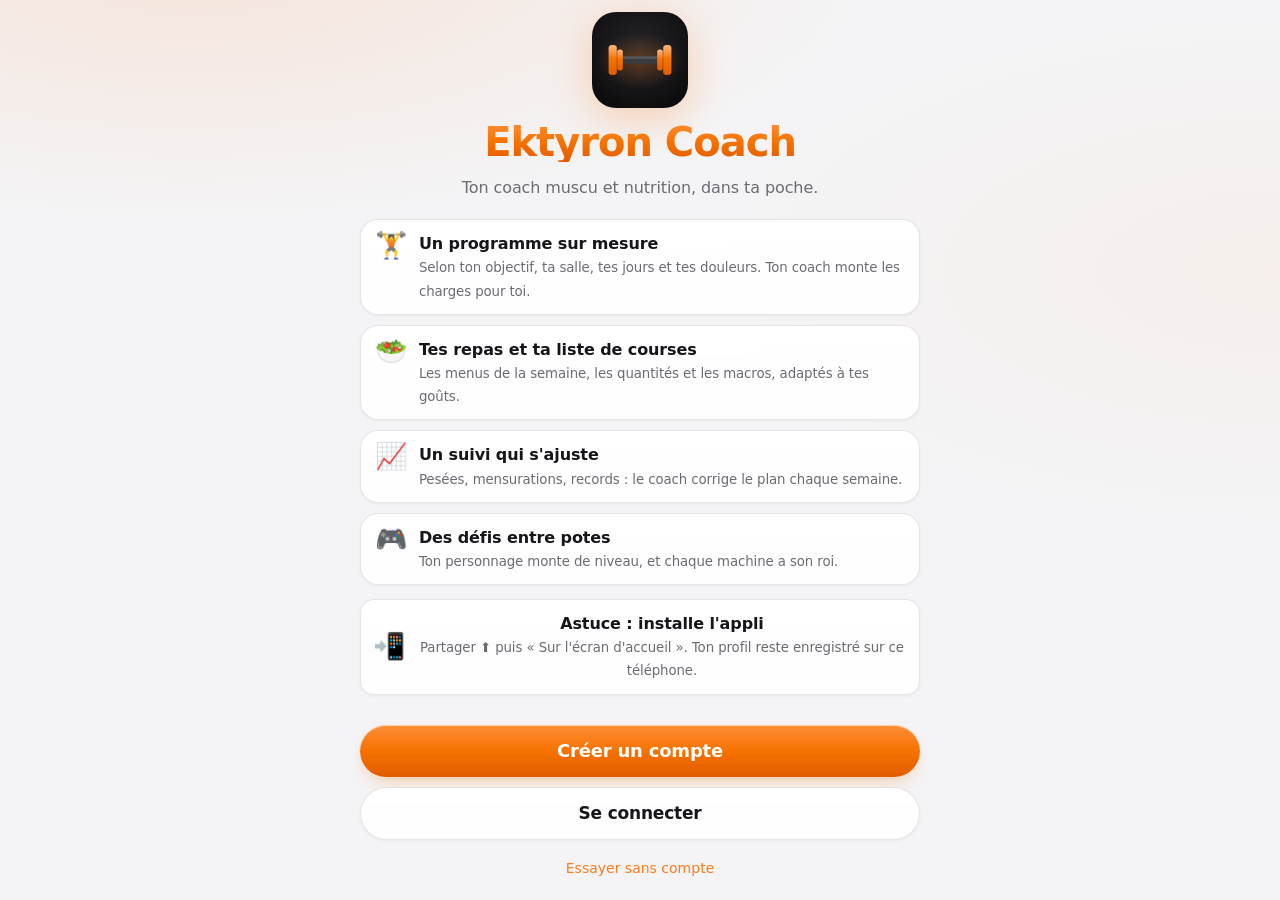
<file: index.html>
<!doctype html>
<html lang="fr"><head><meta charset="utf-8">
<meta name="viewport" content="width=device-width,initial-scale=1,viewport-fit=cover">
<title>Ektyron Coach</title>
<link rel="manifest" href="manifest.webmanifest"><link rel="apple-touch-icon" href="icons/icon-180.png?v=3"><link rel="icon" href="icons/icon-192.png?v=3">
<meta name="apple-mobile-web-app-capable" content="yes"><meta name="mobile-web-app-capable" content="yes"><meta name="apple-mobile-web-app-title" content="Ektyron">
<meta name="apple-mobile-web-app-status-bar-style" content="black-translucent"><meta name="theme-color" content="#0A0A0B">
<script>/* Thème : "sys" (suit l'iPhone), "light", "dark" — appliqué avant le premier affichage */
(function(){var K="ek.theme",mq=matchMedia("(prefers-color-scheme: light)");
function pref(){try{var v=localStorage.getItem(K);return v==="light"||v==="dark"?v:"sys"}catch(e){return "sys"}}
function apply(){var p=pref(),t=p==="sys"?(mq.matches?"light":"dark"):p,r=document.documentElement;r.dataset.theme=t;r.dataset.pref=p;
 var m=document.querySelector('meta[name="theme-color"]');if(m)m.content=t==="light"?"#F4F4F6":"#0A0A0B";
 var sb=document.querySelector('meta[name="apple-mobile-web-app-status-bar-style"]');if(sb)sb.content=t==="light"?"default":"black-translucent";
 var b=document.getElementById("thm");if(b){b.textContent=thmIcon();b.setAttribute("aria-label","Thème : "+({sys:"selon le système",light:"clair",dark:"sombre"})[p])}}
window.thmIcon=function(){return ({sys:"◐",light:"☀︎",dark:"☾"})[pref()]};
window.thmCycle=function(){var n=({sys:"light",light:"dark",dark:"sys"})[pref()];try{localStorage.setItem(K,n)}catch(e){}apply()};
window.thmApply=apply;
if(mq.addEventListener)mq.addEventListener("change",apply);else if(mq.addListener)mq.addListener(apply);
apply()})();</script>
<link rel="stylesheet" href="fonts.css"><link rel="stylesheet" href="app.css?v=50">
</head><body>
<div id="app"></div>
<div id="game" hidden><div class="g-in" id="g-in"></div></div>
<script src="a3d.js?v=9"></script>
<script src="data.js?v=59"></script>
<script src="aliments.js?v=2"></script>
<script src="prix.js?v=4"></script>
<script src="courses.js?v=5"></script>
<script src="suivi.js?v=36"></script>
<script src="coach.js?v=33"></script>
<script src="reglages.js?v=43"></script>
<script src="jeu.js?v=40"></script>
<script src="hist.js?v=34"></script>
<script src="programme.js?v=53"></script>
<script src="corps.js?v=10"></script>
<script src="eau.js?v=33"></script>
<script src="repas.js?v=3"></script>
<script src="app.js?v=100"></script>

<script src="perso.js?v=4"></script>
<script src="nutri.js?v=46"></script>
<script src="prep.js?v=36"></script>
<script src="anim.js?v=45"></script><script src="news.js?v=28"></script>
</body></html>
</file>
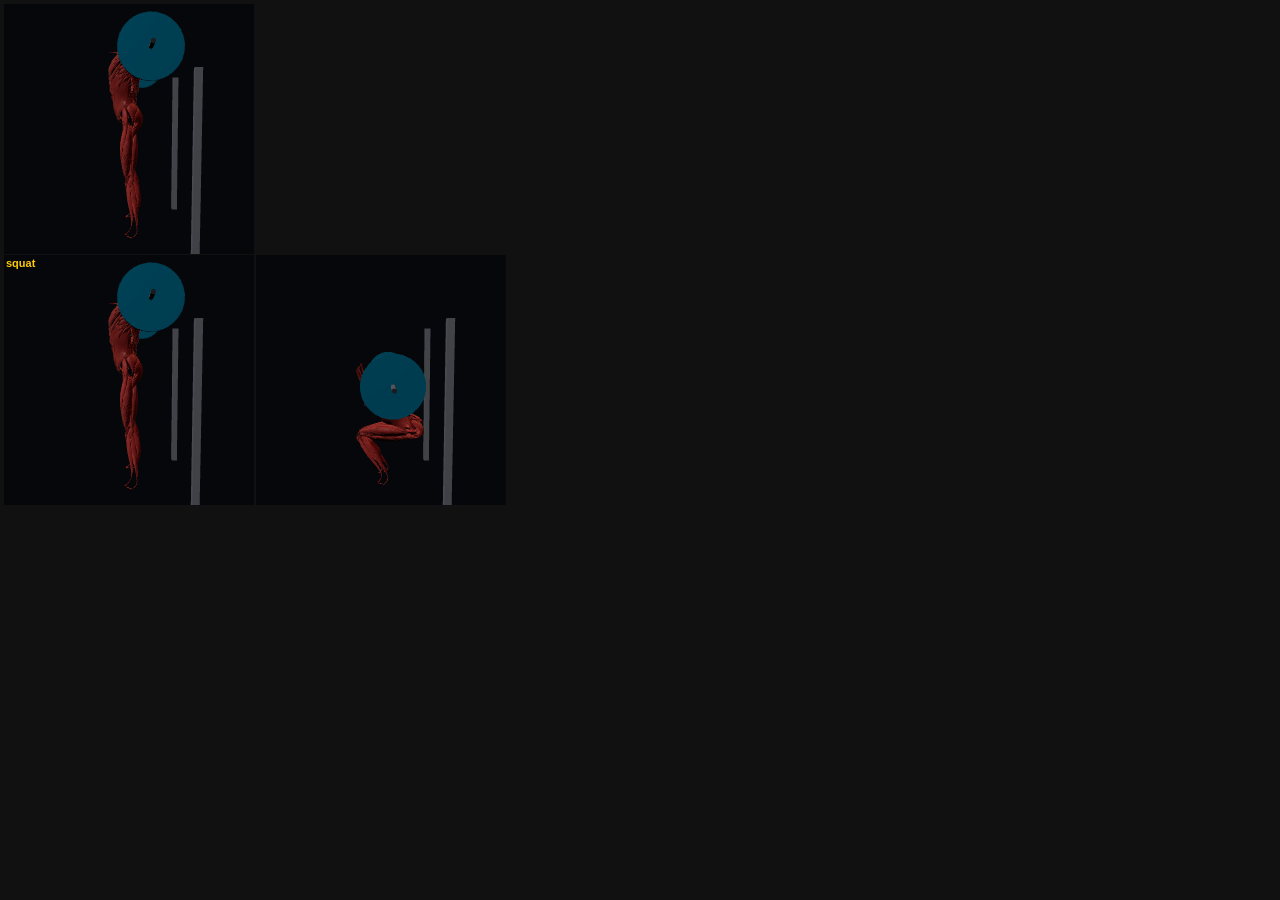
<file: tools/a3d-check.html>
<!doctype html><meta charset="utf-8"><title>A3D check</title>
<style>body{background:#111;color:#ddd;font:12px sans-serif;margin:4px}#o{display:flex;flex-wrap:wrap}.r{display:flex;gap:2px;margin:1px 4px 1px 0;position:relative}.r b{position:absolute;left:2px;top:2px;font-size:11px;color:#fc0}.c{width:var(--s,250px);height:var(--s,250px);position:relative}.c .a3d-ctl,.c .a3d-cred,.c .a3d-phase,.c .a3d-leg,.c .a3d-mach{display:none}.c .a3d-stage{height:var(--s,250px)}img{width:var(--s,250px);height:var(--s,250px)}</style>
<div id=o></div><script>A3D_BASE="../atlas3d/"</script><script>document.write(`<script src="../atlas3d/atlas3d.js?${Date.now()}"><\/script>`)</script><script>
// ?ids=a,b,c&cfg=profil:0,profil:.5,3/4:0,face:.5&anat=0
const q=new URLSearchParams(location.search),E=window.A3D_ENGINE;if(q.get("s"))document.documentElement.style.setProperty("--s",q.get("s")+"px");
const ids=(q.get("ids")||E.anims.join(",")).split(","),cfg=(q.get("cfg")||"profil:0,profil:0.5,3/4:0,3/4:0.5").split(",").map(c=>c.split(":"));
const w=ms=>new Promise(r=>setTimeout(r,ms));
(async()=>{const c=document.createElement("div");c.className="c";document.body.prepend(c);let root=null;
 const ctl={},mount=id=>{if(root)return root.show(id);root=E.mount(c,id,false,{t:0,view:cfg[0][0],paused:true,anatomy:q.get("anat")==="1",snap:true,bad:q.get("bad")==="1",ctl})};
 for(const id of ids){mount(id);await w(o.children.length?700:3000);const row=document.createElement("div");row.className="r";row.innerHTML=`<b>${id}</b>`;o.appendChild(row);
 for(const [v,t,d,f] of cfg){const a=[+t,v,+(d||1),f?f.split("/").map(Number):undefined];ctl.set(...a);await w(400);ctl.set(...a);await w(400);const cv=c.querySelector("canvas");const img=new Image();img.src=cv.toDataURL();row.appendChild(img)}}
 c.remove();document.title="done"})();
</script>
</file>
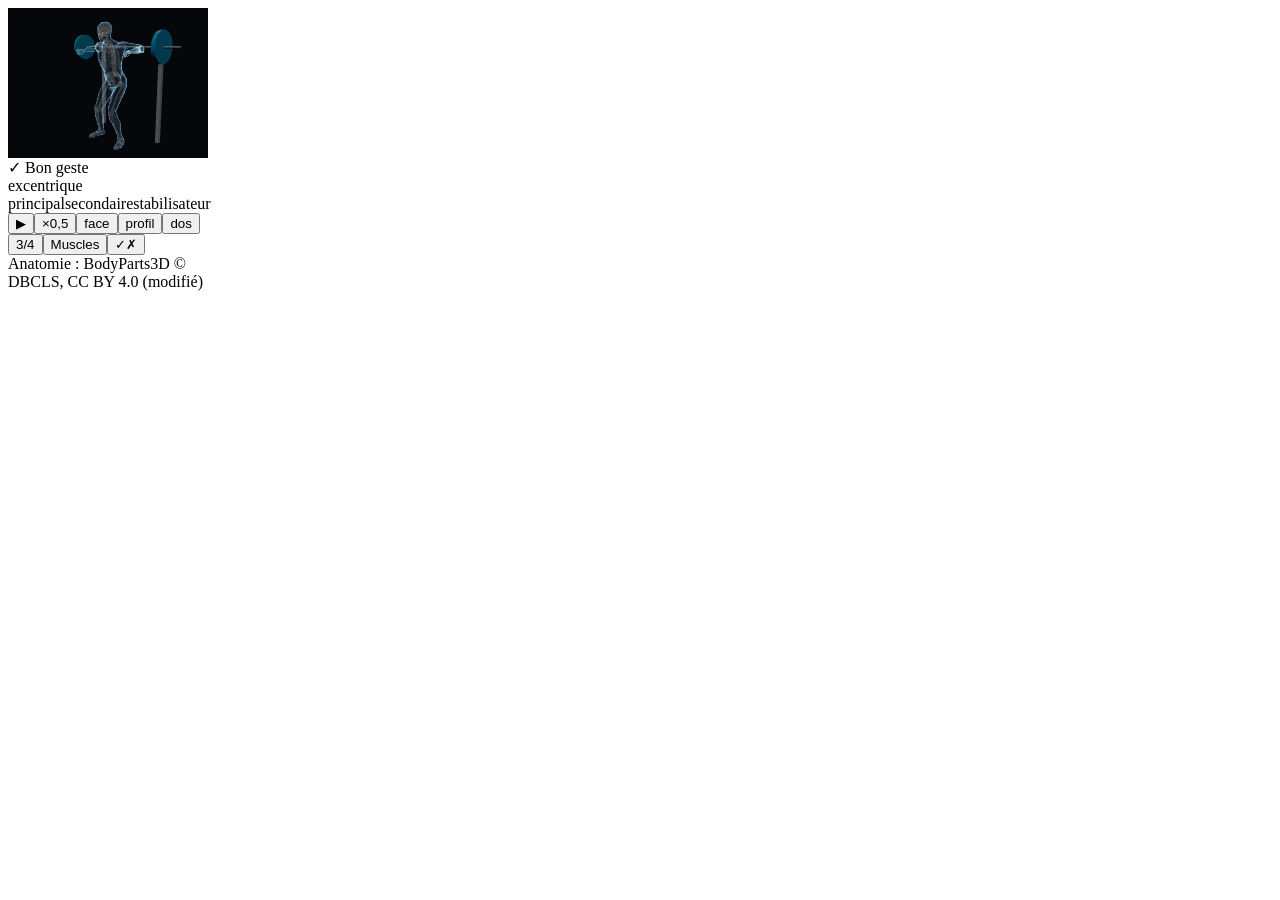
<file: tools/a3d-probe.html>
<!doctype html><meta charset="utf-8"><title>A3D probe</title>
<div id=c style="width:200px;height:200px"></div><pre id=o></pre>
<script>A3D_BASE="../atlas3d/";A3D_PROBE={}</script><script>document.write(`<script src="../atlas3d/atlas3d.js?${Date.now()}"><\/script>`)</script><script>
// Positions monde (sol = y 0) des pieds, mains, bassin… à 11 instants par animation. Résultat dans window.OUT.
const E=window.A3D_ENGINE,q=new URLSearchParams(location.search),ids=(q.get("ids")||E.anims.join(",")).split(","),w=ms=>new Promise(r=>setTimeout(r,ms));
(async()=>{const ctl={};let st=null;window.OUT={};
 for(const id of ids){if(st)st.show(id);else{st=E.mount(c,id,false,{paused:true,ctl});let k=0;while(!A3D_PROBE.t&&k++<200)await w(100)}await w(400);
  const rows=[];for(let i=0;i<=10;i++){const t=i/10+0.0001*Math.random();ctl.set(t,"3/4");let k=0;while((A3D_PROBE.t[0]!==t||A3D_PROBE.id!==id)&&k++<60)await w(30);await w(60);rows.push(JSON.parse(JSON.stringify(A3D_PROBE)))}OUT[id]=rows}
 document.title="done"})();
window.SUM=()=>{const f=a=>Math.min(...a).toFixed(2)+"…"+Math.max(...a).toFixed(2);return Object.entries(OUT).map(([id,R])=>`${id}: sole ${f(R.flatMap(r=>[r.sole0[1],r.sole1[1]]))} hand ${f(R.flatMap(r=>[r.hand0[1],r.hand1[1]]))} handZ ${f(R.map(r=>r.hand0[2]))} handX ${f(R.map(r=>Math.abs(r.hand0[0])))} root ${f(R.map(r=>r.root[1]))} rootZ ${f(R.map(r=>r.root[2]))} ankle ${f(R.map(r=>r.an0[1]))} knee ${f(R.map(r=>r.kn0[1]))} neck ${f(R.map(r=>r.neck[1]))}`).join("\n")};
</script>
</file>
<file: fonts.css>
@font-face {
  font-family: 'Barlow Condensed';
  font-style: normal;
  font-weight: 600;
  font-display: swap;
  src: url(fonts/BarlowCondensed-600.woff2) format('woff2');
  unicode-range: U+0000-00FF, U+0131, U+0152-0153, U+02BB-02BC, U+02C6, U+02DA, U+02DC, U+0304, U+0308, U+0329, U+2000-206F, U+20AC, U+2122, U+2191, U+2193, U+2212, U+2215, U+FEFF, U+FFFD;
}
@font-face {
  font-family: 'Barlow Condensed';
  font-style: normal;
  font-weight: 800;
  font-display: swap;
  src: url(fonts/BarlowCondensed-800.woff2) format('woff2');
  unicode-range: U+0000-00FF, U+0131, U+0152-0153, U+02BB-02BC, U+02C6, U+02DA, U+02DC, U+0304, U+0308, U+0329, U+2000-206F, U+20AC, U+2122, U+2191, U+2193, U+2212, U+2215, U+FEFF, U+FFFD;
}
@font-face {
  font-family: 'IBM Plex Mono';
  font-style: normal;
  font-weight: 500;
  font-display: swap;
  src: url(fonts/IBMPlexMono-500.woff2) format('woff2');
  unicode-range: U+0000-00FF, U+0131, U+0152-0153, U+02BB-02BC, U+02C6, U+02DA, U+02DC, U+0304, U+0308, U+0329, U+2000-206F, U+20AC, U+2122, U+2191, U+2193, U+2212, U+2215, U+FEFF, U+FFFD;
}
@font-face {
  font-family: 'IBM Plex Sans';
  font-style: normal;
  font-weight: 400;
  font-stretch: 100%;
  font-display: swap;
  src: url(fonts/IBMPlexSans-400.woff2) format('woff2');
  unicode-range: U+0000-00FF, U+0131, U+0152-0153, U+02BB-02BC, U+02C6, U+02DA, U+02DC, U+0304, U+0308, U+0329, U+2000-206F, U+20AC, U+2122, U+2191, U+2193, U+2212, U+2215, U+FEFF, U+FFFD;
}
@font-face {
  font-family: 'IBM Plex Sans';
  font-style: normal;
  font-weight: 600;
  font-stretch: 100%;
  font-display: swap;
  src: url(fonts/IBMPlexSans-600.woff2) format('woff2');
  unicode-range: U+0000-00FF, U+0131, U+0152-0153, U+02BB-02BC, U+02C6, U+02DA, U+02DC, U+0304, U+0308, U+0329, U+2000-206F, U+20AC, U+2122, U+2191, U+2193, U+2212, U+2215, U+FEFF, U+FFFD;
}
</file>
<file: app.css>
:root{
  /* Palette « Orange salle » (rappel Basic-Fit) : fond anthracite, verre gris translucide, accent orange */
  --bg:#0A0A0B; --bg2:#121214; --ink:#F2F4F8; --muted:#A1A1A6;
  --acc:#FF7A1A; --acc2:#FFAA66; --acc-deep:#E85D00; --on-acc:#FFFFFF;
  --good:#3DDC97; --warn:#FFB547; --bad:#FF6B6B;
  /* Verre */
  --card:rgba(255,255,255,.065); --card2:rgba(255,255,255,.11); --glass-bar:rgba(28,28,30,.6); --glass-sheet:rgba(22,22,24,.84);
  --line:rgba(255,255,255,.10); --edge:rgba(255,255,255,.16);
  --sheen:linear-gradient(180deg,rgba(255,255,255,.07),rgba(255,255,255,0) 60%);
  --hi:inset 0 1px 0 rgba(255,255,255,.14),inset 0 0 0 1px rgba(255,255,255,.05);
  --shadow:0 10px 30px -12px rgba(0,0,0,.6);
  --blur:saturate(180%) blur(22px);
  --r:22px; --r-md:18px; --r-sm:14px;
  /* Compatibilité : anciens noms utilisés dans les .js */
  --pink:var(--acc); --pink2:var(--acc2); --violet:var(--warn);
  --grad:linear-gradient(180deg,#FF8F3A 0%,#F57200 50%,#E25C00 100%);
  --glow:inset 0 1px 0 rgba(255,255,255,.55),0 8px 24px -8px rgba(245,114,0,.6);
  --sys:-apple-system,BlinkMacSystemFont,"SF Pro Text","SF Pro Display","Helvetica Neue",system-ui,sans-serif;
  --display:-apple-system,BlinkMacSystemFont,"SF Pro Display","Helvetica Neue",system-ui,sans-serif; --body:var(--sys); --mono:ui-rounded,-apple-system,BlinkMacSystemFont,"SF Pro Rounded",system-ui,sans-serif;
  color-scheme:dark;
}
*{box-sizing:border-box;-webkit-tap-highlight-color:transparent}
html{background:var(--bg)}
body{margin:0;min-height:100vh;color:var(--ink);font:16px/1.45 var(--body);font-variant-numeric:tabular-nums;-webkit-font-smoothing:antialiased;letter-spacing:-.1px;
  background:radial-gradient(90% 50% at 15% -5%,rgba(255,122,26,.16),transparent 60%),radial-gradient(70% 45% at 100% 30%,rgba(255,170,102,.07),transparent 65%),radial-gradient(80% 50% at 0% 100%,rgba(61,220,151,.06),transparent 60%),var(--bg) fixed;
  padding:env(safe-area-inset-top,0px) max(16px,env(safe-area-inset-right,0px)) calc(104px + env(safe-area-inset-bottom,0px)) max(16px,env(safe-area-inset-left,0px))}
body.ob{padding-bottom:env(safe-area-inset-bottom,0px)}
button{font:inherit;color:inherit;cursor:pointer;transition:transform .15s ease,background-color .2s ease}
button:active{transform:scale(.97)}
button:focus-visible,input:focus-visible{outline:2px solid var(--acc);outline-offset:2px}
[hidden]{display:none!important}
#app{max-width:560px;margin:0 auto}
h1,h2,h3{font-family:var(--display);margin:0;line-height:1.1;letter-spacing:-.4px}
h1{font-weight:700;font-size:32px;letter-spacing:-.8px} h2{font-weight:700;font-size:24px;letter-spacing:-.5px} h3{font-weight:600;font-size:18px}
.muted{color:var(--muted)} .small{font-size:13px} .mono{font-family:var(--mono)}
.row{display:flex;gap:10px;align-items:center} .sp{flex:1}
.stack{display:flex;flex-direction:column;gap:12px}
/* Surface verre : translucide + reflet en haut + liseré clair (sans flou : léger pour l'iPhone) */
.card,.opt,.tile,.sl,.hintbox,.meal,.kpis div,.ex,.g-next,.g-stats div,.pt-feat,.week button,.seg,.txt,.pbar,.g-step button,.g-step input,.g-adj button,.g-top button,.ob-top .back,.chip,.btn.ghost{
  background:var(--sheen),var(--card);border:1px solid var(--line);box-shadow:var(--hi)}
.card{border-radius:var(--r);padding:18px;box-shadow:var(--hi),var(--shadow)}
.card.hot{background:linear-gradient(160deg,rgba(255,122,26,.16),rgba(255,122,26,.03) 70%),var(--card);border-color:rgba(255,122,26,.35)}
.lab{font:600 12px var(--sys);letter-spacing:.2px;color:var(--acc)}
.btn{display:block;width:100%;border:0;border-radius:999px;padding:17px;background:var(--grad);color:var(--on-acc);font:600 18px/1 var(--display);letter-spacing:-.2px;box-shadow:var(--glow)}
.btn:disabled{opacity:.4;box-shadow:none}
.btn.ghost{color:var(--ink);font-size:17px}
.btn.sm{display:inline-block;width:auto;padding:10px 18px;font-size:15px;border-radius:999px}
.chip{border-radius:999px;padding:8px 15px;font:500 14px var(--body)}
.chip[aria-pressed="true"]{background:var(--grad);border-color:transparent;color:var(--on-acc);box-shadow:var(--glow)}
.link{background:none;border:0;color:var(--acc);font-size:14px;padding:8px}

/* ---------- Questionnaire ---------- */
.ob-top{display:flex;align-items:center;gap:12px;padding:14px 0 6px}
.ob-top .back{width:40px;height:40px;border-radius:50%;display:grid;place-items:center}
.ob-bar{flex:1;height:5px;border-radius:3px;background:var(--line);overflow:hidden}
.ob-bar i{display:block;height:100%;background:var(--grad);box-shadow:0 0 12px var(--pink);transition:width .35s}
.ob-step{font:500 12px var(--mono);color:var(--muted)}
.ob{display:flex;flex-direction:column;min-height:calc(100vh - env(safe-area-inset-top,0px) - env(safe-area-inset-bottom,0px))}
.ob-body{flex:1;display:flex;flex-direction:column;gap:14px;padding:10px 0 16px}
.ob-body h1{font-size:30px;text-transform:none;font-family:var(--body);font-weight:600;letter-spacing:0}
.ob-foot{position:sticky;bottom:0;padding:12px 0 calc(14px + env(safe-area-inset-bottom,0px));background:linear-gradient(transparent,rgba(10,10,11,.92) 35%)}
.opts{display:flex;flex-direction:column;gap:10px}
.opt{display:flex;align-items:center;gap:14px;text-align:left;border-radius:var(--r-md);padding:14px 16px;min-height:64px}
.opt .e{font-size:28px;width:36px;text-align:center}
.opt b{display:block;font-size:16px} .opt small{color:var(--muted);font-size:13px}
.opt[aria-pressed="true"]{border-color:var(--pink);background:linear-gradient(160deg,rgba(255,122,26,.18),rgba(255,122,26,.04)),var(--card);box-shadow:var(--glow)}
.grid2{display:grid;grid-template-columns:1fr 1fr;gap:10px}
.store{height:64px;border-radius:var(--r-sm);border:1.5px solid var(--line);background:#F2F4F8;color:#0A0A0B;font:800 18px var(--display);letter-spacing:.3px}
.store[aria-pressed="true"]{border-color:var(--pink);box-shadow:var(--glow);outline:3px solid var(--pink);outline-offset:-3px}
.tile{position:relative;aspect-ratio:1/0.85;border-radius:var(--r-md);display:flex;flex-direction:column;justify-content:flex-end;align-items:flex-start;padding:12px;overflow:hidden;text-align:left}
.tile .e{position:absolute;top:8px;right:10px;font-size:44px}
.tile b{font-size:14px;position:relative}
.tile[aria-pressed="true"]{border-color:var(--pink);box-shadow:var(--glow);background:linear-gradient(160deg,rgba(255,122,26,.18),rgba(255,122,26,.04)),var(--card)}
.tile[aria-pressed="true"]::after{content:"✓";position:absolute;top:8px;left:10px;width:22px;height:22px;border-radius:50%;background:var(--acc);color:var(--on-acc);font-size:13px;display:grid;place-items:center}
.sl{border-radius:var(--r-md);padding:14px 16px}
.sl .row b{font:800 24px var(--display);color:var(--pink2)}
.sl label{font:600 12px var(--mono);color:var(--muted)}
input[type=range]{width:100%;margin:12px 0 4px;accent-color:var(--pink);height:28px}
.txt{width:100%;font:600 20px var(--body);padding:16px;border-radius:var(--r-sm);color:var(--ink)}
.hintbox{display:flex;gap:12px;align-items:center;border-radius:var(--r-sm);padding:12px}

/* Construction du plan */
.build{display:flex;flex-direction:column;align-items:center;gap:16px;padding:30px 0;text-align:center;min-height:100vh;justify-content:center}
.build svg{width:180px;filter:drop-shadow(0 0 22px rgba(255,122,26,.55));animation:float 2.4s ease-in-out infinite}
.build h1{font-size:40px} .build h1 span{display:block;color:var(--pink);font-size:52px}
.steps{list-style:none;padding:0;margin:0;text-align:left;display:flex;flex-direction:column;gap:8px;width:100%;max-width:330px}
.steps li{display:flex;gap:10px;align-items:center;color:var(--muted);font-size:14px}
.steps li i{width:20px;height:20px;border-radius:50%;border:1.5px solid var(--line);display:grid;place-items:center;font-style:normal;font-size:12px}
.steps li.ok{color:var(--ink)} .steps li.ok i{background:var(--acc);border-color:var(--acc);color:var(--on-acc)}
.steps li.now{color:var(--ink);font-weight:600}
.pbar{width:100%;max-width:330px;height:28px;border-radius:var(--r-sm);overflow:hidden;position:relative}
.pbar i{display:block;height:100%;background:var(--grad)} .pbar b{position:absolute;left:12px;top:3px;font:600 14px var(--mono)}
@keyframes float{50%{transform:translateY(-8px)}}

/* ---------- Application ---------- */
.top{display:flex;align-items:center;gap:12px;padding:16px 0 12px}
.top h1{flex:1}
.lvl{display:flex;flex-direction:column;align-items:flex-end;font:600 12px var(--mono);color:var(--muted)}
.lvl b{font:800 20px var(--display);color:var(--warn)}
.thm{flex:none;width:30px;height:30px;border-radius:50%;border:1px solid var(--line);background:var(--card);color:var(--muted);font:500 15px/1 var(--body);display:grid;place-items:center;padding:0}
nav.tabs{position:fixed;left:max(14px,env(safe-area-inset-left,0px));right:max(14px,env(safe-area-inset-right,0px));bottom:calc(10px + env(safe-area-inset-bottom,0px));max-width:532px;margin:0 auto;z-index:15;
  background:var(--sheen),var(--glass-bar);backdrop-filter:var(--blur);-webkit-backdrop-filter:var(--blur);border:1px solid var(--edge);border-radius:30px;box-shadow:var(--hi),0 16px 40px -10px rgba(0,0,0,.7);
  display:grid;grid-auto-flow:column;grid-auto-columns:1fr;padding:5px 3px}
nav.tabs button{background:none;border:0;border-radius:24px;display:flex;flex-direction:column;align-items:center;gap:2px;font:500 9.5px var(--body);color:var(--muted);padding:6px 0;min-height:54px;min-width:0;white-space:nowrap;overflow:hidden;letter-spacing:-.35px}
nav.tabs svg{width:24px;height:24px;stroke:currentColor;fill:none;stroke-width:1.8;stroke-linecap:round;stroke-linejoin:round}
nav.tabs button[aria-current="page"]{color:var(--acc);background:rgba(255,255,255,.10);box-shadow:inset 0 1px 0 rgba(255,255,255,.12)}
.week{display:grid;grid-template-columns:repeat(7,1fr);gap:5px}
.week button{border-radius:12px;padding:8px 0;display:flex;flex-direction:column;align-items:center;font:600 13px var(--mono);line-height:1.2}
.week button small{font:600 9.5px var(--body);color:var(--muted);max-width:100%;overflow:hidden;text-overflow:ellipsis;white-space:nowrap;padding:0 2px}
.week button[aria-pressed="true"]{background:var(--grad);border-color:transparent;color:var(--on-acc);box-shadow:var(--glow)} .week button[aria-pressed="true"] small{color:var(--on-acc)}
.week button.today{box-shadow:inset 0 -3px 0 var(--warn)}
.seg{display:flex;border-radius:999px;padding:3px}
.seg button{flex:1;border:0;background:none;border-radius:999px;padding:10px;font:600 14px var(--body);color:var(--muted)}
.seg button[aria-pressed="true"]{background:rgba(255,255,255,.16);color:var(--ink);box-shadow:inset 0 1px 0 rgba(255,255,255,.18),0 2px 8px rgba(0,0,0,.3)}
.ring{position:relative;width:118px;height:118px;flex:none}
.ring svg{transform:rotate(-90deg);width:100%;height:100%}
.ring circle{fill:none;stroke-width:10}
.ring .b{stroke:var(--line)} .ring .f{stroke:url(#gp);stroke-linecap:round}
.ring div{position:absolute;inset:0;display:flex;flex-direction:column;align-items:center;justify-content:center}
.ring b{font:800 28px/1 var(--display)} .ring small{font-size:11px;color:var(--muted)}
.mac{flex:1;display:flex;flex-direction:column;gap:8px}
.mac div{font-size:12.5px} .mac div span{float:right;font-family:var(--mono);color:var(--muted)}
.bar{height:7px;border-radius:4px;background:var(--line);overflow:hidden;margin-top:3px}
.bar i{display:block;height:100%;border-radius:4px}
.meal{display:flex;gap:12px;align-items:center;border-radius:var(--r-md);padding:10px;text-align:left;width:100%}
.meal .ph{width:62px;height:62px;border-radius:var(--r-sm);flex:none;display:grid;place-items:center;font-size:32px;background:radial-gradient(circle at 30% 30%,rgba(255,122,26,.22),rgba(255,255,255,.04))}
.meal b{display:block;font-size:15px;line-height:1.25} .meal small{color:var(--muted);font-size:12.5px}
.meal .k{font:600 13px var(--mono);color:var(--pink2);white-space:nowrap}
.chk{width:30px;height:30px;border-radius:50%;border:1.5px solid var(--line);background:none;flex:none;display:grid;place-items:center;font-size:15px}
.chk.on{background:var(--good);border-color:var(--good);color:#0B1A12}
.kpis{display:grid;grid-template-columns:repeat(3,1fr);gap:8px}
.kpis div{border-radius:var(--r-sm);padding:10px;text-align:center}
.kpis strong{display:block;font:800 24px/1.1 var(--display)} .kpis small{font-size:11.5px;color:var(--muted)}
.ex{border-radius:var(--r);padding:14px;display:flex;flex-direction:column;gap:8px}
.ex .hd{display:flex;justify-content:space-between;gap:10px;align-items:baseline}
.ex .hd b{font-size:15.5px} .ex .sc{font:500 13px var(--mono);color:var(--pink2);white-space:nowrap}
.anim{display:block;width:100%;aspect-ratio:4/3;border-radius:12px;background:rgba(255,255,255,.04)}
.anim-v{aspect-ratio:9/16;width:auto;height:min(62vh,620px);max-width:100%;margin:0 auto;object-fit:contain;background:#05070B}
.anim-v.g-anim{height:46vh;max-height:46vh}
.anim-cap{display:flex;flex-wrap:wrap;justify-content:center;gap:4px 10px;margin:6px 0 8px;font-size:13px;text-align:center}
.anim-mus{color:var(--good);font-weight:600}.anim-tmp{color:var(--muted)}
.list{list-style:none;margin:0;padding:0;display:flex;flex-direction:column}
.list li{display:flex;gap:10px;align-items:center;padding:10px 2px;border-bottom:1px solid var(--line);font-size:14px}
.list li:last-child{border-bottom:0}
.list li.done span{text-decoration:line-through;color:var(--muted)}
.chart{width:100%;height:170px}
.chart path.l{fill:none;stroke:var(--pink);stroke-width:2.5}
.chart path.a{fill:url(#ga)}
.chart text{fill:var(--muted);font:11px var(--mono)}
.coachmsg{border-left:3px solid var(--pink);padding:10px 12px;background:var(--card2);border-radius:0 12px 12px 0;font-size:14px}
textarea{width:100%;height:84px;font:500 12px var(--mono);border:1px solid var(--line);border-radius:10px;background:var(--bg2);color:var(--ink);padding:8px}

/* Fiche recette */
#sheet{position:fixed;inset:0;z-index:25;background:rgba(0,0,0,.45);display:flex;align-items:flex-end;justify-content:center}
#sheet .in{width:100%;max-width:560px;max-height:92vh;overflow-y:auto;background:var(--sheen),var(--glass-sheet);backdrop-filter:var(--blur);-webkit-backdrop-filter:var(--blur);border-radius:32px 32px 0 0;border:1px solid var(--edge);border-bottom:0;box-shadow:var(--hi);padding:0 18px calc(20px + env(safe-area-inset-bottom,0px));animation:up .25s ease-out}
#sheet .hero{height:230px;overflow:hidden;margin:0 -18px 14px;display:grid;place-items:center;font-size:96px;background:radial-gradient(circle at 50% 40%,rgba(255,122,26,.25),transparent 75%);position:relative}
#sheet .hero .vid{position:absolute;left:50%;bottom:12px;transform:translateX(-50%);font:600 14px/1 var(--body);padding:10px 16px;border-radius:999px;border:0;background:rgba(0,0,0,.72);color:#fff;white-space:nowrap;cursor:pointer}
#sheet .hero.on{height:min(72vh,600px);background:#000;font-size:0}
#sheet .hero.on iframe{width:100%;height:100%;border:0;display:block}
#sheet .hero .cr{position:absolute;left:12px;top:12px;font-size:11px;color:#fff;background:rgba(0,0,0,.55);padding:3px 8px;border-radius:999px}
#sheet .x{position:absolute;top:12px;right:12px;width:40px;height:40px;border-radius:50%;border:1px solid var(--edge);background:rgba(30,36,48,.6);backdrop-filter:var(--blur);-webkit-backdrop-filter:var(--blur);font-size:18px}
@keyframes up{from{transform:translateY(40px);opacity:0}}

/* ---------- Mode partie ---------- */
body.g-on{overflow:hidden}
#game{position:fixed;inset:0;z-index:30;background:var(--bg);overflow-y:auto;padding:env(safe-area-inset-top,0px) max(16px,env(safe-area-inset-right,0px)) env(safe-area-inset-bottom,0px) max(16px,env(safe-area-inset-left,0px))}
.g-in{max-width:520px;margin:0 auto;display:flex;flex-direction:column;gap:12px;padding:12px 0 24px;min-height:100%}
.g-top{display:flex;align-items:center;gap:10px}
.g-top button{min-width:44px;min-height:40px;padding:0 10px;border-radius:12px;font:600 13px var(--body)}
.g-top span{font:500 13px var(--mono);color:var(--muted)}
.g-segs{flex:1;display:flex;gap:3px} .g-segs i{flex:1;height:6px;border-radius:3px;background:var(--line)}
.g-segs i.ok{background:var(--good)} .g-segs i.now{background:var(--pink);box-shadow:0 0 8px var(--pink)}
.g-name{font:800 30px/1.05 var(--display);letter-spacing:-.6px;margin:0}
.g-anim{max-height:30vh;object-fit:contain}
.g-goal{display:flex;justify-content:space-between;gap:8px;flex-wrap:wrap;font-size:13px;color:var(--muted)} .g-goal b{color:var(--ink)}
.g-up{font-size:13px;font-weight:600;color:var(--good);background:var(--card);border:1px solid var(--good);border-radius:12px;padding:8px 10px}
.g-step{display:grid;grid-template-columns:60px 56px 1fr 56px;gap:8px;align-items:center}
.g-step label{font:600 12px var(--mono);color:var(--muted)}
.g-step button{height:58px;border-radius:var(--r-sm);font:600 26px var(--mono)}
.g-step input{height:58px;width:100%;text-align:center;font:700 36px var(--mono);border:1px solid var(--edge);border-radius:var(--r-sm);color:var(--ink)}
.g-msg{font-size:13px;color:var(--bad);min-height:1em;text-align:center}
.g-fb{text-align:center;font:800 24px/1.15 var(--display);color:var(--good);animation:gpop .5s ease-out both}
.g-fb small{display:block;font:600 13px var(--mono);color:var(--warn);text-transform:none;margin-top:4px}
.g-ring{position:relative;width:min(64vw,250px);aspect-ratio:1;margin:4px auto}
.g-ring svg{width:100%;height:100%;transform:rotate(-90deg)} .g-ring circle{fill:none;stroke-width:9}
.g-ring .bg{stroke:var(--line)} .g-ring .fg{stroke:var(--pink);stroke-linecap:round;transition:stroke-dashoffset .25s linear;filter:drop-shadow(0 0 6px var(--pink))}
.g-ring b{position:absolute;inset:0;display:grid;place-items:center;font:700 68px/1 var(--mono);letter-spacing:-1px;font-variant-numeric:tabular-nums}
.g-adj{display:grid;grid-template-columns:72px 1fr 72px;gap:8px}
.g-adj button{min-height:58px;border-radius:var(--r-sm);font:600 16px var(--mono)}
.g-adj #g-go{font:700 20px var(--display);border-radius:999px;background:var(--grad);border:0;color:var(--on-acc);box-shadow:var(--glow)}
.g-next{border-radius:var(--r-sm);padding:12px;display:flex;flex-direction:column}
.g-next small{font:600 11px var(--mono);color:var(--muted)} .g-next span{font-size:13px;color:var(--muted)}
.g-flash{position:fixed;inset:0;z-index:40;display:grid;place-items:center;background:var(--grad);color:var(--on-acc);font:800 clamp(48px,16vw,96px)/1 var(--display);text-align:center;animation:gpop .35s ease-out}
.g-win{text-align:center;display:flex;flex-direction:column;gap:6px;align-items:center;padding-top:20px}
.g-win .big{font:800 50px/1 var(--display);background:var(--grad);-webkit-background-clip:text;background-clip:text;color:transparent;animation:gpop .6s ease-out}
.g-stats{display:grid;grid-template-columns:repeat(2,1fr);gap:8px}
.g-stats div{border-radius:var(--r-sm);padding:12px;text-align:center}
.g-stats strong{display:block;font:800 30px/1 var(--display);font-variant-numeric:tabular-nums} .g-stats small{font-size:12px;color:var(--muted)}
.g-pr{font-size:14px;font-weight:600;color:var(--warn);text-align:center}
@keyframes gpop{0%{transform:scale(.6);opacity:0}70%{transform:scale(1.08);opacity:1}100%{transform:scale(1)}}
@media (prefers-reduced-motion:reduce){*{animation:none!important;transition:none!important}}
/* Fiches nutrition (v19) */
.lnk{background:none;border:0;padding:0;margin:0;color:inherit;font:inherit;text-align:left;cursor:pointer;text-decoration:underline dotted;text-underline-offset:3px}
.ntags{display:flex;flex-wrap:wrap;gap:6px}.ntags span{font-size:13px;padding:5px 10px;border-radius:999px;background:var(--card2);border:1px solid var(--line)}
.ntab{width:100%;border-collapse:collapse;font-size:14px}.ntab th{font-size:11px;letter-spacing:.04em;opacity:.7;text-align:right;font-weight:600;padding:4px 0 6px 8px}.ntab th:first-child{text-align:left}
.ntab td{padding:6px 0 6px 8px;border-top:1px solid var(--line);text-align:right}.ntab td:first-child{text-align:left;padding-left:0}.ntab tr.sub td:first-child{padding-left:14px;opacity:.75}.ntab tr.tot td{font-weight:700}.ning td:first-child{max-width:48%}
.ngoal{display:grid;gap:7px}.ngoal div{display:grid;grid-template-columns:80px 1fr 48px;gap:8px;align-items:center;font-size:13px}.ngoal i{height:8px;border-radius:4px;background:var(--line);overflow:hidden}.ngoal i b{display:block;height:100%;background:var(--pink)}.ngoal em{font-style:normal;text-align:right}

/* Portail d'accueil */
.pt{align-items:center;text-align:center;justify-content:center}
.pt-logo img{width:96px;height:96px;border-radius:24px;box-shadow:0 10px 40px rgba(255,122,26,.3);display:block}
.pt-logo.sm img{width:56px;height:56px;border-radius:var(--r-sm)}
.pt-title{font:800 40px/1 var(--display);letter-spacing:-1px;background:var(--grad);-webkit-background-clip:text;background-clip:text;color:transparent}
.pt-tag{margin:0;color:var(--muted);font-size:16px}
.pt-feats{display:flex;flex-direction:column;gap:10px;width:100%;text-align:left;margin-top:6px}
.pt-feat{display:flex;gap:12px;align-items:flex-start;padding:12px 14px;border-radius:var(--r-md);}
.pt-feat>span{font-size:26px;line-height:1}
.pt-feat b{display:block}.pt-feat small{color:var(--muted)}
.ob-foot.stack{gap:10px}

/* Historique : calendrier */
.hcal{display:grid;grid-template-columns:repeat(7,1fr);gap:6px;text-align:center}
.hcal small{color:var(--muted);font:500 11px var(--mono)}
.hc{position:relative;aspect-ratio:1;border-radius:12px;border:1px solid transparent;background:none;color:var(--muted);font:600 14px var(--body)}
.hc.on{background:var(--grad);color:var(--on-acc);box-shadow:var(--glow)}
.hc.today{border-color:var(--line)}
.hc.sel{outline:2px solid #fff;outline-offset:1px}
.hc i{position:absolute;top:-4px;right:-4px;font:700 10px var(--mono);background:#fff;color:#000;border-radius:8px;padding:1px 4px;font-style:normal}
nav.tabs button.live{color:var(--acc)} nav.tabs button.live svg{filter:drop-shadow(0 0 6px var(--acc))}
.chips{display:flex;flex-wrap:wrap;gap:8px}
.bbar{height:10px;border-radius:99px;background:var(--line);overflow:hidden}.bbar i{display:block;height:100%;border-radius:99px}

.meal .ph{position:relative;overflow:hidden}.ph .pic,#sheet .hero .pic{position:absolute;inset:0;width:100%;height:100%;object-fit:cover}
#meal-edit{color:var(--acc);text-decoration:none;font-weight:700;padding:4px 10px;border:1px solid var(--line);border-radius:999px}
/* Mon corps : avatar 3D */
.av-view{position:relative;height:min(58vh,430px);margin:-4px -4px 0;border-radius:16px;overflow:hidden;background:radial-gradient(ellipse at 50% 38%,rgba(255,122,26,.16),rgba(255,255,255,.03) 55%,transparent 75%);touch-action:pan-y}
.av-view canvas{display:block;width:100%;height:100%;cursor:grab}
.av-load{position:absolute;inset:0;display:grid;place-items:center}
.av-sl input[type=range]{margin:6px 0 2px}
.wk-drag button{touch-action:none;-webkit-user-select:none;user-select:none;-webkit-touch-callout:none}
.wk-drag button.wk-from{opacity:.35}
.wk-drag button.wk-over{outline:2px solid var(--warn);outline-offset:2px}
.wk-ghost{border-radius:12px;display:flex;flex-direction:column;align-items:center;justify-content:center;font:600 13px var(--mono);line-height:1.2;background:var(--grad);color:var(--on-acc);box-shadow:var(--glow);transform:scale(1.12)}
.wk-ghost small{font:600 9.5px var(--body)}

/* ---------- Mode clair (accent orange conservé) ---------- */
:root[data-theme="light"]{
  --bg:#F4F4F6; --bg2:#FFFFFF; --ink:#16161A; --muted:#6B6B73;
  --good:#17935F; --warn:#D97A00; --bad:#E04545;
  --card:rgba(255,255,255,.88); --card2:rgba(0,0,0,.05); --glass-bar:rgba(255,255,255,.75); --glass-sheet:rgba(248,248,250,.94);
  --line:rgba(0,0,0,.10); --edge:rgba(0,0,0,.10);
  --sheen:linear-gradient(180deg,rgba(255,255,255,.7),rgba(255,255,255,0) 60%);
  --hi:inset 0 1px 0 rgba(255,255,255,.9),0 1px 3px rgba(0,0,0,.05);
  --shadow:0 10px 30px -14px rgba(0,0,0,.2);
  --glow:inset 0 1px 0 rgba(255,255,255,.55),0 8px 20px -8px rgba(245,114,0,.45);
  color-scheme:light;
}
[data-theme="light"] body{background:radial-gradient(90% 50% at 15% -5%,rgba(255,122,26,.13),transparent 60%),radial-gradient(70% 45% at 100% 30%,rgba(255,170,102,.08),transparent 65%),var(--bg) fixed}
[data-theme="light"] .ob-foot{background:linear-gradient(transparent,rgba(244,244,246,.94) 35%)}
[data-theme="light"] .store{background:#16161A;color:#F4F4F6}
[data-theme="light"] nav.tabs{box-shadow:var(--hi),0 12px 32px -12px rgba(0,0,0,.22)}
[data-theme="light"] nav.tabs button[aria-current="page"]{background:rgba(255,122,26,.12);box-shadow:none}
[data-theme="light"] .seg button[aria-pressed="true"]{background:#fff;box-shadow:0 1px 4px rgba(0,0,0,.12)}
[data-theme="light"] .meal .ph{background:radial-gradient(circle at 30% 30%,rgba(255,122,26,.22),rgba(0,0,0,.03))}
[data-theme="light"] .anim{background:rgba(0,0,0,.04)}
[data-theme="light"] .hc.sel{outline-color:#16161A}
[data-theme="light"] .chk.on{color:#fff}
[data-theme="light"] #sheet{background:rgba(0,0,0,.3)}
[data-theme="light"] #pk-card{background:var(--card)!important;box-shadow:var(--hi)}
#all-q,.srch{display:block;width:100%;margin-top:4px;height:46px;text-align:left;font:500 16px var(--body);padding:0 14px;background:var(--card);color:var(--ink);border:1px solid var(--line)}
/* Fiche exercice 3D (atlas3d) */
.a3d{aspect-ratio:auto;background:#05070B;overflow:hidden;position:relative}
.a3d-idle{height:min(52vh,460px);height:min(52svh,460px);display:flex;align-items:center;justify-content:center;color:#8a93a3;font-size:14px;cursor:pointer}
.a3d-stage{position:relative;height:min(52vh,460px);height:min(52svh,460px)}
.a3d-stage,.a3d-stage *{touch-action:pan-y!important}
.a3d-phase{position:absolute;left:8px;top:8px;padding:3px 8px;border-radius:8px;background:rgba(0,0,0,.55);font-size:12px;font-weight:600;color:#fcd34d}
.a3d-phase.a3d-con{color:#f87171}.a3d-phase.a3d-exc{color:#7dd3fc}
.a3d-duo{position:absolute;left:8px;top:36px;max-width:62%;padding:3px 8px;border-radius:8px;font-size:12px;font-weight:700;line-height:1.25}.a3d-duo.ok{background:rgba(22,101,52,.85);color:#dcfce7}.a3d-duo.ko{background:rgba(153,27,27,.9);color:#fee2e2}
.a3d-leg{position:absolute;right:8px;top:8px;display:flex;flex-direction:column;gap:2px;padding:4px 8px;border-radius:8px;background:rgba(0,0,0,.55);font-size:11px;color:#e5e7eb}
.a3d-leg i{display:inline-block;width:8px;height:8px;border-radius:50%;margin-right:5px}
.a3d-mach{position:absolute;left:8px;right:8px;bottom:8px;padding:4px 8px;border-radius:8px;background:rgba(0,0,0,.6);font-size:11px;color:#e5e7eb}
.a3d-mach span{color:#67e8f9}
.a3d-ctl{display:flex;flex-wrap:wrap;gap:6px;padding:8px;justify-content:center;background:#0b0f17}
.a3d-ctl button{min-height:32px;padding:4px 10px;border-radius:8px;border:1px solid rgba(255,255,255,.14);background:transparent;color:#e5e7eb;font:inherit;font-size:13px}
.a3d-ctl button.on{border-color:var(--acc);color:var(--acc)}
.a3d-tech{padding:10px 14px 12px;background:#0b0f17;color:#d1d5db;font-size:13px;line-height:1.45;text-align:left}
.a3d-tech p{margin:0 0 6px}.a3d-tech b{display:block;color:#fff;font-size:12px;margin-top:4px}
.a3d-tech b.a3d-con{color:#f87171}.a3d-tech b.a3d-exc{color:#7dd3fc}
.a3d-tech ul{margin:2px 0 6px;padding-left:18px}.a3d-tech small{display:block;color:#8a93a3;font-size:11px;margin-top:6px}
.a3d-ghost{pointer-events:none;opacity:.35}
.a3d-cred{padding:0 8px 6px;background:#0b0f17;color:#6b7280;font-size:10px;text-align:center}
.an3d{background:#05070B;overflow:hidden;position:relative;border-radius:14px}
.an-chips{display:flex;flex-wrap:wrap;gap:6px}
.an-chips button{min-height:32px;padding:4px 10px;border-radius:999px;border:1px solid var(--line,rgba(255,255,255,.14));background:transparent;color:inherit;font:inherit;font-size:13px}
.an-chips button[aria-pressed="true"]{border-color:var(--acc);color:var(--acc)}
.an-info{min-height:44px;line-height:1.4}
.an-list{margin-top:10px;border-top:1px solid var(--line,rgba(127,127,127,.2));padding-top:8px}
.an-exo{padding:8px 0;border-bottom:1px solid var(--line,rgba(127,127,127,.15))}
</file>
